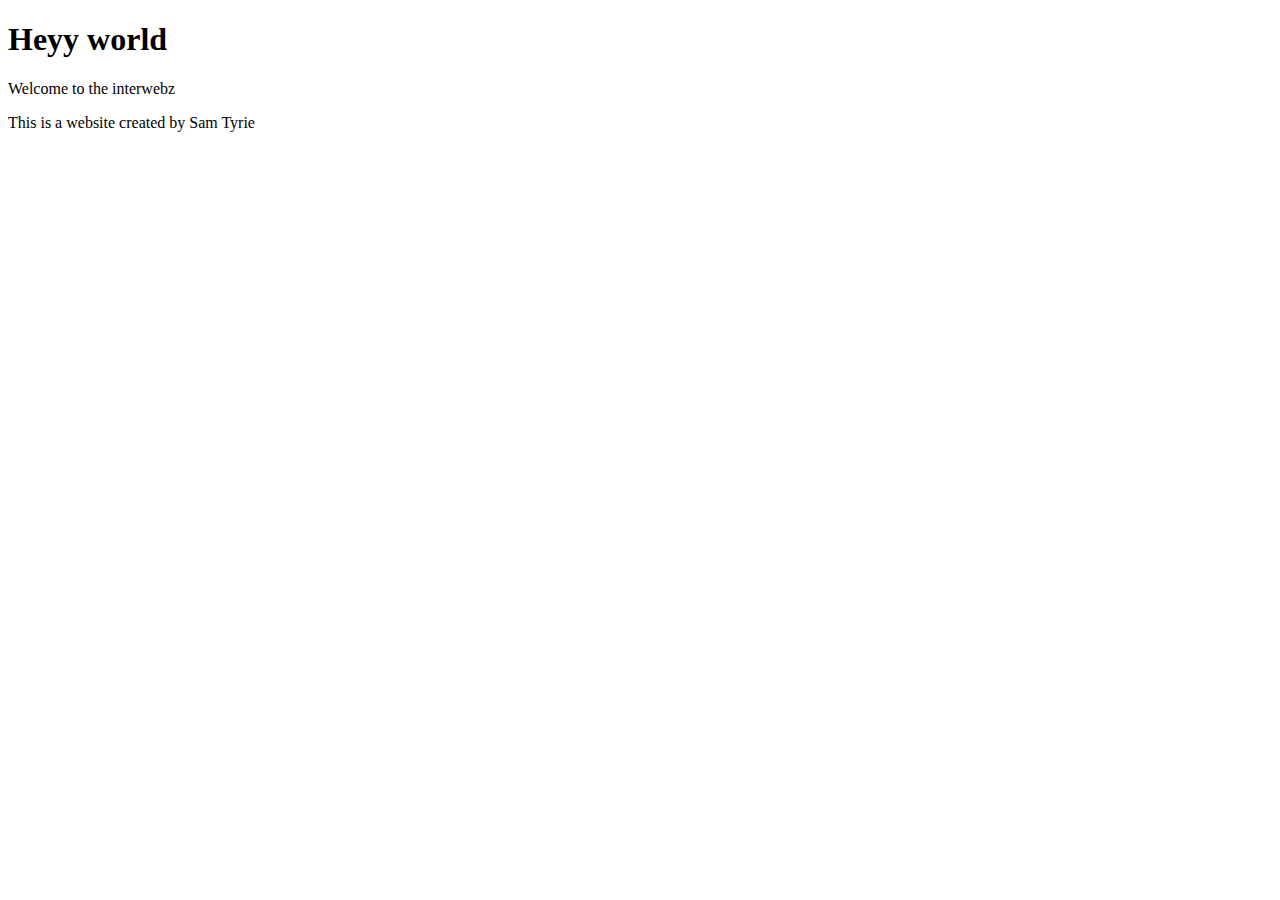
<file: demo/index.html>
<!DOCTYPE html>
<html lang="en">
<head>
    <meta charset="UTF-8">
    <meta name="viewport" content="width=device-width, initial-scale=1.0">
    <title>My first webpage</title>
</head>
<body>
    <h1>Heyy world</h1>
    <p>Welcome to the interwebz</p>
    <p>This is a website created by Sam Tyrie</p>
</body>
</html>
</file>
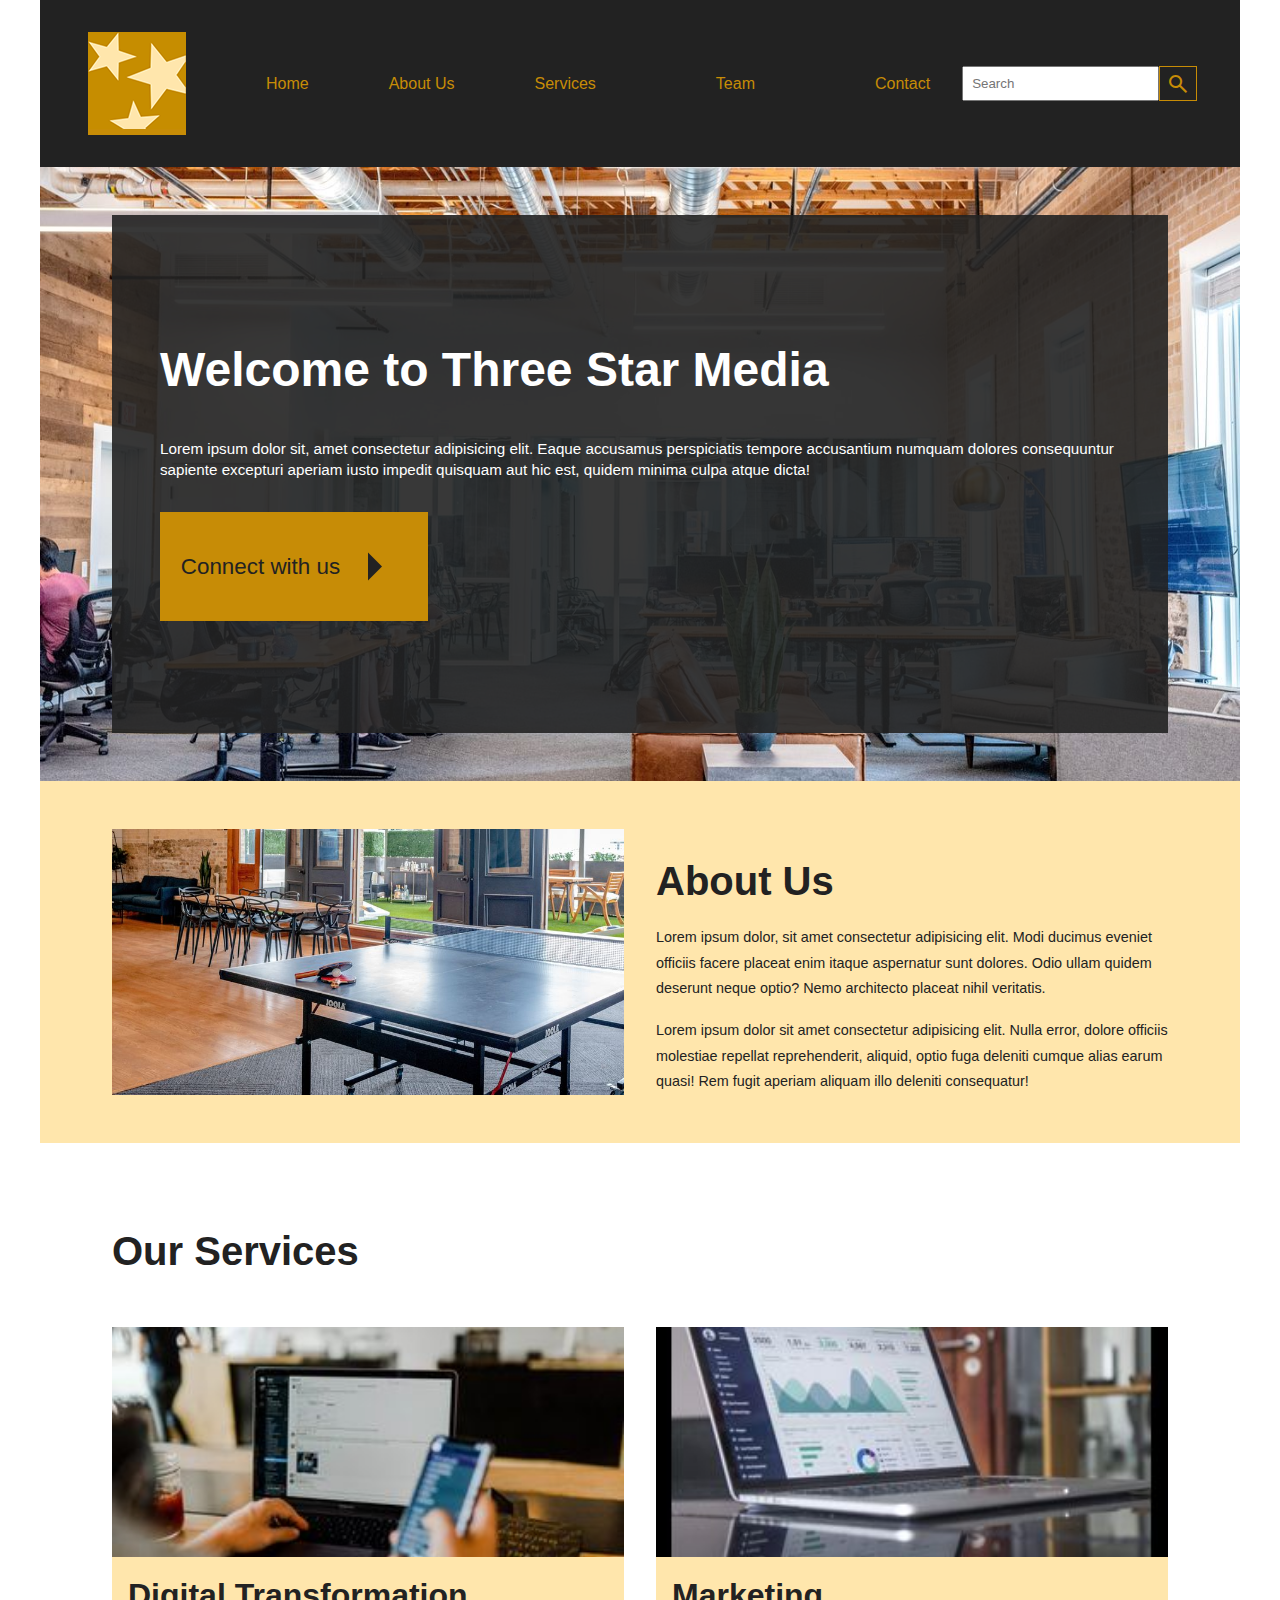
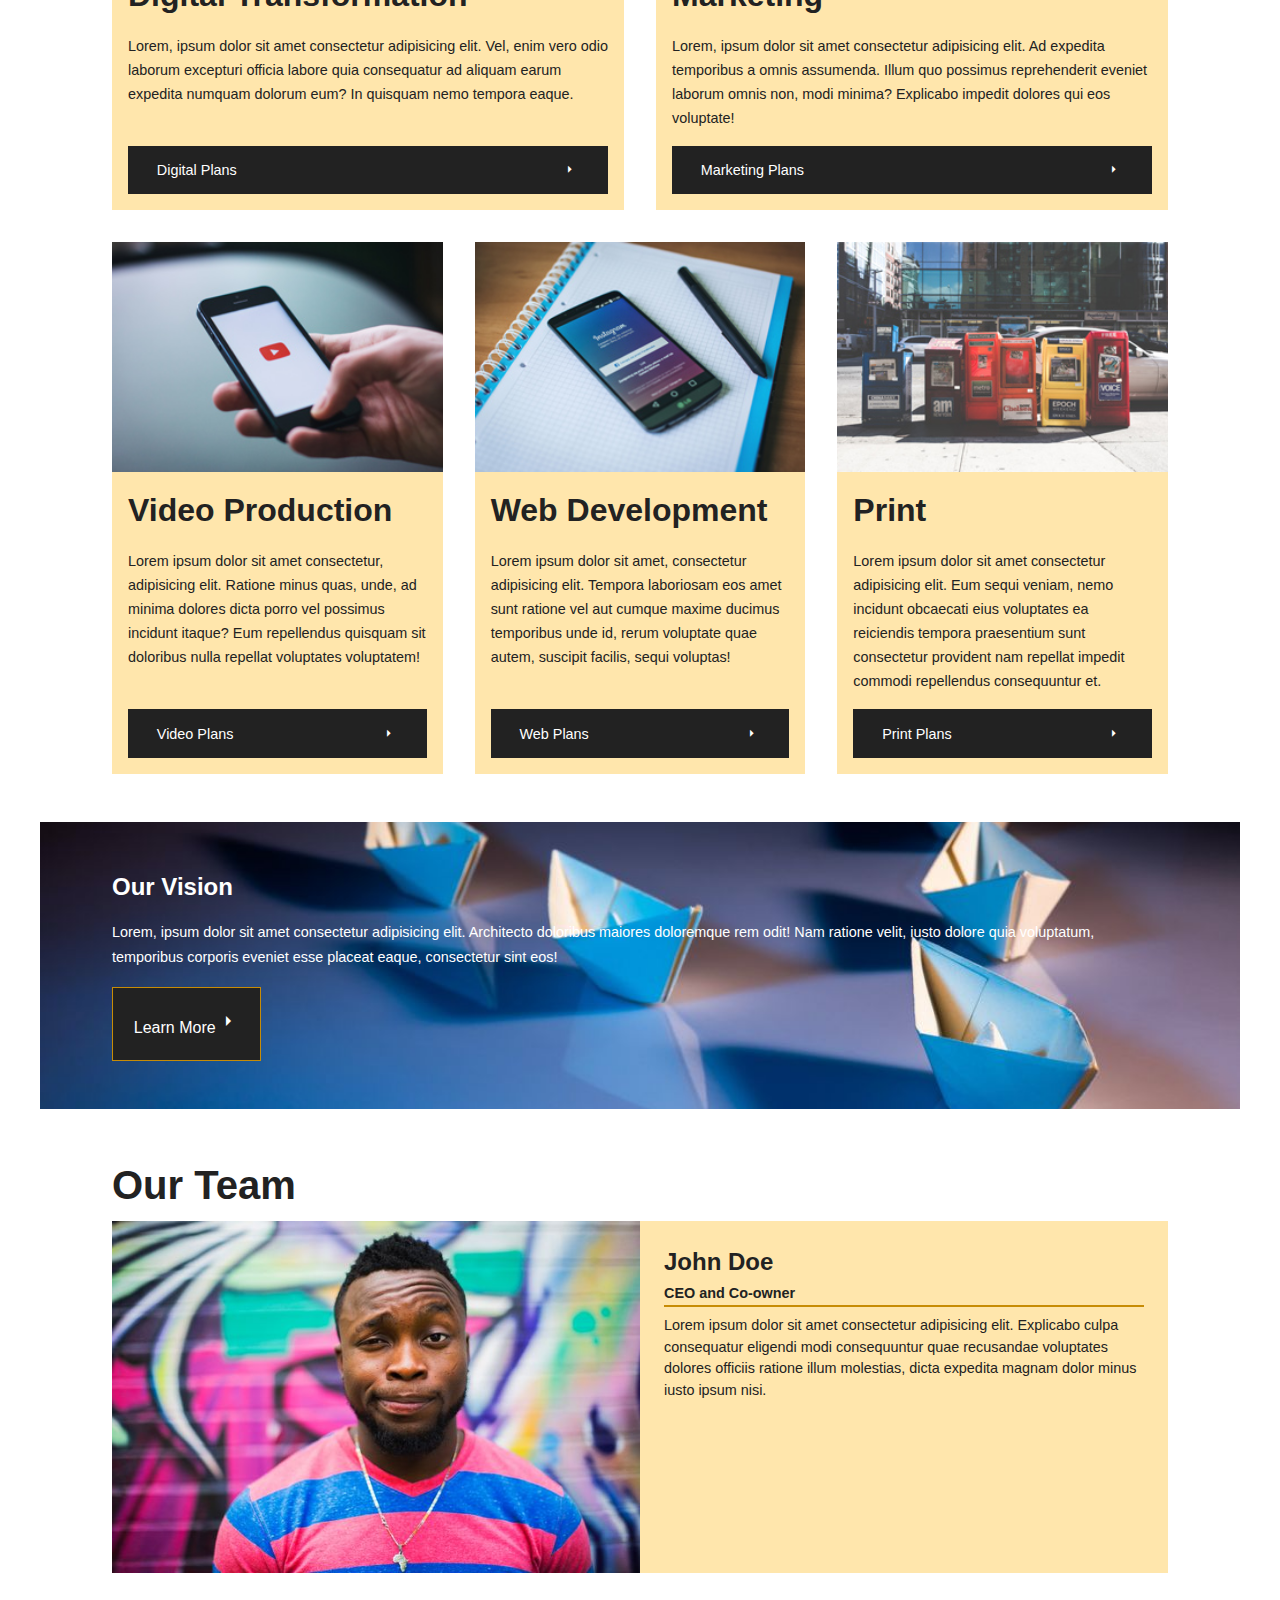
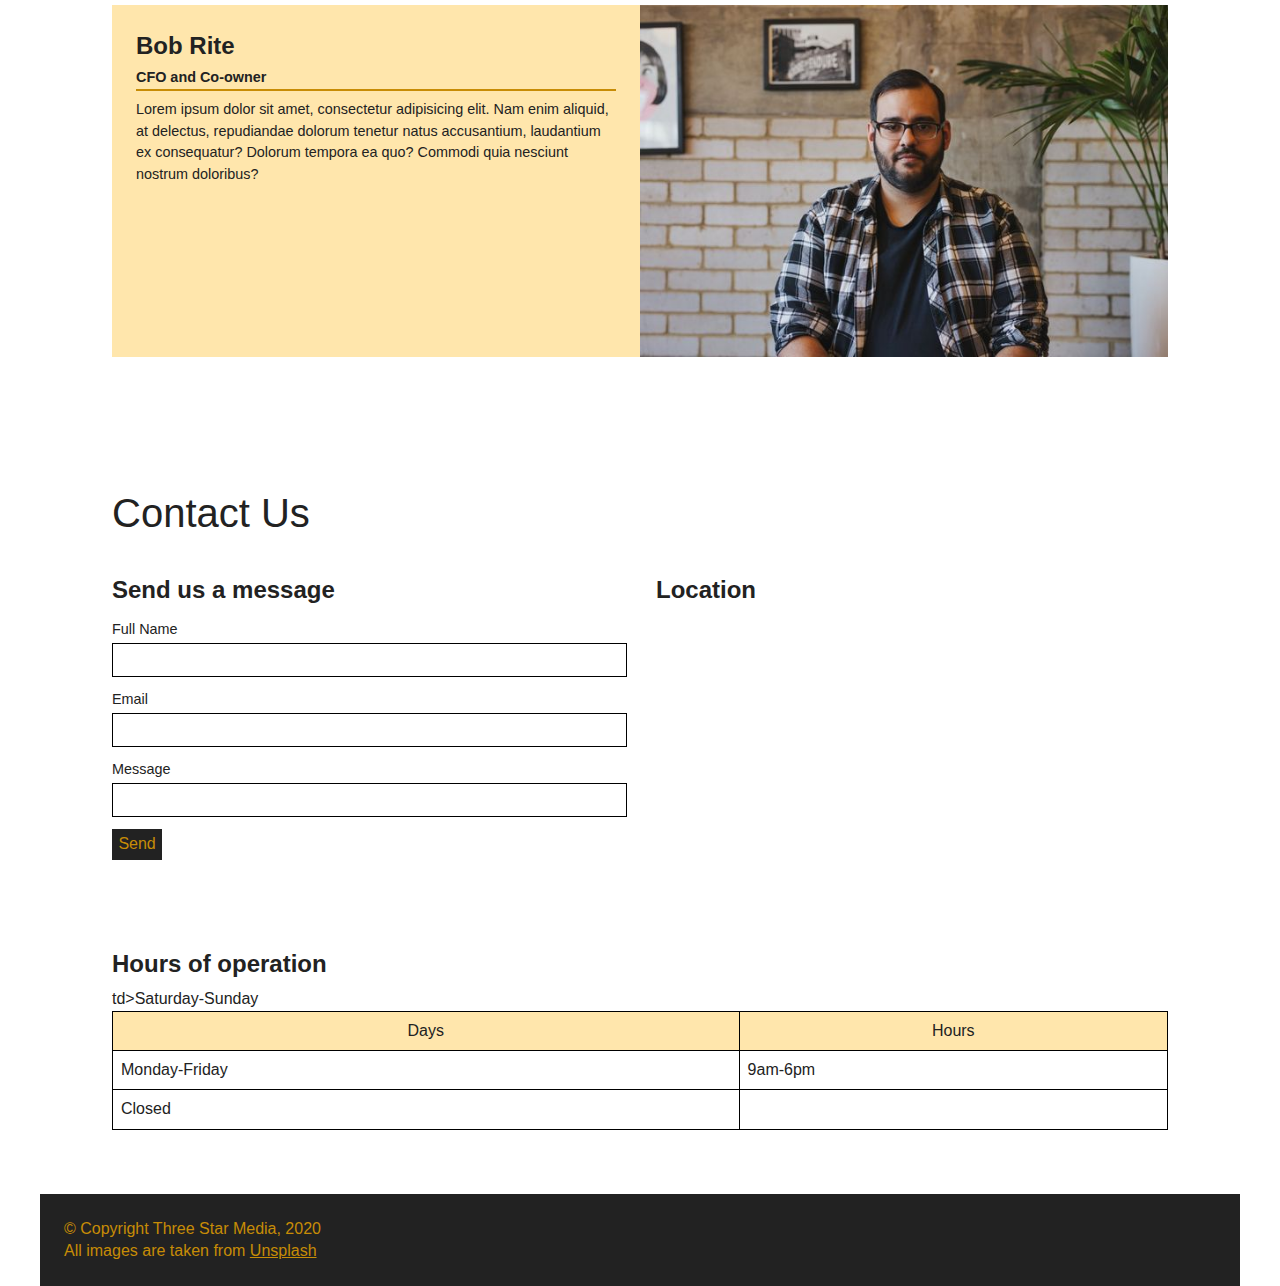
<file: final-project/index.html>
<!DOCTYPE html>
<html lang="en">

<head>
    <meta charset="UTF-8">
    <meta name="viewport" content="width=device-width, initial-scale=1.0">
    <!-- custom css linked -->
    <link rel="stylesheet" href="css/main.css">
    <!-- google icon link -->
    <link rel="stylesheet"
        href="https://fonts.googleapis.com/css2?family=Material+Symbols+Outlined:opsz,wght,FILL,GRAD@24,400,0,0" />
    <title>final-project</title>
</head>

<body>
    <div class="contain">
        <header>
            <!-- navigation -->
            <div class="navigation">
                <div class="logo">
                    <img src="images/logo.png" alt="three yellow stars company logo">
                </div>
                <nav>
                    <ul>
                        <li><a href="#home" class="home">Home</a></li>
                        <li><a href="#about" class="about-us">About Us</a></li>
                        <li><a href="#service" class="our-service">Services</a></li>
                        <li><a href="#team" class="team">Team</a></li>
                        <li><a href="#contact" class="contact">Contact</a></li>
                    </ul>
                </nav>
                <form class="search-bar" action="#" method="get">
                    <label for="search">Search</label>
                    <input type="text" id="search" placeholder="Search">
                    <button type="submit">
                        <span class="material-symbols-outlined">search</span>
                    </button>
                </form>
                </div>
                <!-- home -->
                <div class="wrapper">
                    <div class="mainheading">
                        <h1>Welcome to Three Star Media</h1>
                        <p>Lorem ipsum dolor sit, amet consectetur adipisicing elit. Eaque accusamus perspiciatis
                            tempore
                            accusantium numquam dolores consequuntur sapiente excepturi aperiam iusto impedit quisquam
                            aut hic
                            est, quidem minima culpa atque dicta!</p>
                        <a href="#" class="connect-button">Connect with us<span
                                class="material-symbols-outlined">arrow_right</span></a>
                    </div>
                </div>
        </header>
        <main>
            <!-- about us section -->
            <section id="about" class="about">
                <img src="images/about-us.jpg" alt="ping pong table in an event space">
                <div class="about-us-content">
                    <h2>About Us</h2>
                    <p>Lorem ipsum dolor, sit amet consectetur adipisicing elit. Modi ducimus eveniet officiis facere
                        placeat enim itaque aspernatur sunt dolores. Odio ullam quidem deserunt neque optio? Nemo
                        architecto
                        placeat nihil veritatis.</p>
                    <p>Lorem ipsum dolor sit amet consectetur adipisicing elit. Nulla error, dolore officiis molestiae
                        repellat reprehenderit, aliquid, optio fuga deleniti cumque alias earum quasi! Rem fugit aperiam
                        aliquam illo deleniti consequatur!</p>
                </div>
            </section>
            <!-- services section -->
            <section id="services" class="services">
                <h2>Our Services</h2>
                <!-- digital transformation article -->
                <article class="services-text">
                    <img src="images/digital.jpg" alt="person using laptop and phone">
                    <div class="service-info">
                        <h3>Digital Transformation</h3>
                        <p>Lorem, ipsum dolor sit amet consectetur adipisicing elit. Vel, enim vero odio laborum
                            excepturi
                            officia labore quia consequatur ad aliquam earum expedita numquam dolorum eum? In quisquam
                            nemo
                            tempora eaque.</p>
                        <!-- digital plans button -->
                        <a href="#" class="services-button">Digital Plans<span
                                class="material-symbols-outlined">arrow_right</span></a>
                    </div>
                </article>
                <!-- marketing article -->
                <article class="services-text">
                    <img src="images/marketing.jpg" alt="laptop on glass table">
                    <div class="service-info">
                        <h3>Marketing</h3>
                        <p>Lorem, ipsum dolor sit amet consectetur adipisicing elit. Ad expedita temporibus a omnis
                            assumenda. Illum quo possimus reprehenderit eveniet laborum omnis non, modi minima?
                            Explicabo
                            impedit dolores qui eos voluptate!</p>
                        <!-- marketing plans button -->
                        <a href="#" class="services-button">Marketing Plans<span
                                class="material-symbols-outlined">arrow_right</span></a>
                    </div>
                </article>
                <!-- video production article -->
                <article class="services-text">
                    <img src="images/video.jpg" alt="person holding phone with youtube logo displayed">
                    <div class="service-info">
                        <h3>Video Production</h3>
                        <p>Lorem ipsum dolor sit amet consectetur, adipisicing elit. Ratione minus quas, unde, ad minima
                            dolores dicta porro vel possimus incidunt itaque? Eum repellendus quisquam sit doloribus
                            nulla
                            repellat voluptates voluptatem!</p>
                        <!-- video plans button -->
                        <a href="#" class="services-button">Video Plans<span
                                class="material-symbols-outlined">arrow_right</span></a>
                    </div>
                </article>
                <!-- web dev article -->
                <article class="services-text">
                    <img src="images/web.jpg" alt="phone on grid paper with instagram displayed">
                    <div class="service-info">
                        <h3>Web Development</h3>
                        <p>Lorem ipsum dolor sit amet, consectetur adipisicing elit. Tempora laboriosam eos amet sunt
                            ratione vel aut cumque maxime ducimus temporibus unde id, rerum voluptate quae autem,
                            suscipit
                            facilis, sequi voluptas!</p>
                        <!-- web plans button -->
                        <a href="#" class="services-button">Web Plans<span
                                class="material-symbols-outlined">arrow_right</span></a>
                    </div>
                </article>
                <!-- print article -->
                <article class="services-text">
                    <img src="images/print.jpg" alt="newspaper boxes on sidewalk">
                    <div class="service-info">
                        <h3>Print</h3>
                        <p>Lorem ipsum dolor sit amet consectetur adipisicing elit. Eum sequi veniam, nemo incidunt
                            obcaecati eius voluptates ea reiciendis tempora praesentium sunt consectetur provident nam
                            repellat impedit commodi repellendus consequuntur et.</p>
                        <!-- print button -->
                        <a href="#" class="services-button">Print Plans<span
                                class="material-symbols-outlined">arrow_right</span></a>
                    </div>
                </article>
            </section>
            <!-- our vision section -->
            <section class="vision">

                <div class="vision-text">
                    <h2>Our Vision</h2>
                    <p>Lorem, ipsum dolor sit amet consectetur adipisicing elit. Architecto doloribus maiores doloremque
                        rem
                        odit! Nam ratione velit, iusto dolore quia voluptatum, temporibus corporis eveniet esse placeat
                        eaque, consectetur sint eos!</p>
                    <!-- our vision button -->
                    <a href="#" class="vision-button">Learn More<span class="material-symbols-outlined">arrow_right</span></a>
                </div>
            </section>
            <!-- our team section -->
            <section class="team">
                <h2>Our Team</h2>
                <!-- john doe article -->
                <article class="our-team">
                    <img src="images/john.jpg" alt="man smiling">
                    <div class="team-text">
                        <h3>John Doe</h3>
                        <h4>CEO and Co-owner</h4>
                        <p>Lorem ipsum dolor sit amet consectetur adipisicing elit. Explicabo culpa consequatur eligendi
                            modi consequuntur quae recusandae voluptates dolores officiis ratione illum molestias, dicta
                            expedita magnam dolor minus iusto ipsum nisi.</p>
                    </div>
                </article>
                <!-- bob rite article -->
                <article class="our-team">
                    <img src="images/bob.jpg" alt="man staring straight ahead">
                    <div class="team-text">
                        <h3>Bob Rite</h3>
                        <h4>CFO and Co-owner</h4>
                        <p>Lorem ipsum dolor sit amet, consectetur adipisicing elit. Nam enim aliquid, at delectus,
                            repudiandae dolorum tenetur natus accusantium, laudantium ex consequatur? Dolorum tempora ea
                            quo? Commodi quia nesciunt nostrum doloribus?</p>
                    </div>
                </article>
            </section>
            <!-- contact form, hours, location -->
            <section id="contact" class="contact-section">
                <h2>Contact Us</h2>
                <div class="contact-form">
                    <h3>Send us a message</h3>
                    <form action="#" method="post">
                        <!-- full name input -->
                        <label for="name">Full Name</label>
                        <input type="text" id="name" name="name">
                        <!-- email input -->
                        <label for="email">Email</label>
                        <input type="text" id="email" name="email">
                        <!-- message input -->
                        <label for="message">Message</label>
                        <input type="text" id="message" name="message">
                        <!-- submit button -->
                        <button type="submit">Send</button>
                    </form>
                </div>
                <!-- hours -->
                <div class="hours">
                    <h3>Hours of operation</h3>
                    <table>
                        <thead>
                            <tr>
                                <th>Days</th>
                                <th>Hours</th>
                            </tr>
                        </thead>
                        <tbody>
                            <tr>
                                <td>Monday-Friday</td>
                                <td>9am-6pm</td>
                            </tr>
                            <tr>
                                td>Saturday-Sunday</td>
                                <td>Closed</td>
                            </tr>
                        </tbody>
                    </table>
                </div>
                <!-- location -->
                <div class="location">
                    <h3>Location</h3>
                    <iframe
                        src="https://www.google.com/maps/embed?pb=!1m18!1m12!1m3!1d2804.000400033023!2d-75.76063267461747!3d45.34880419113208!2m3!1f0!2f0!3f0!3m2!1i1024!2i768!4f13.1!3m3!1m2!1s0x4cce0718cc4a6ad7%3A0xc6cc467725843e2b!2sAlgonquin%20College%20-%20Ottawa%20Campus!5e0!3m2!1sen!2sca!4v1764281993674!5m2!1sen!2sca"
                        width="600" height="450" style="border:0;" allowfullscreen="" loading="lazy"
                        referrerpolicy="no-referrer-when-downgrade"></iframe>
                </div>
            </section>
        </main>
        <!-- footer copyright -->
        <footer>
            <p>&copy; Copyright Three Star Media, 2020</p>
            <p>All images are taken from <a href="https://unsplash.com/">Unsplash</a></p>
        </footer>
    </div>
</body>

</html>
</file>
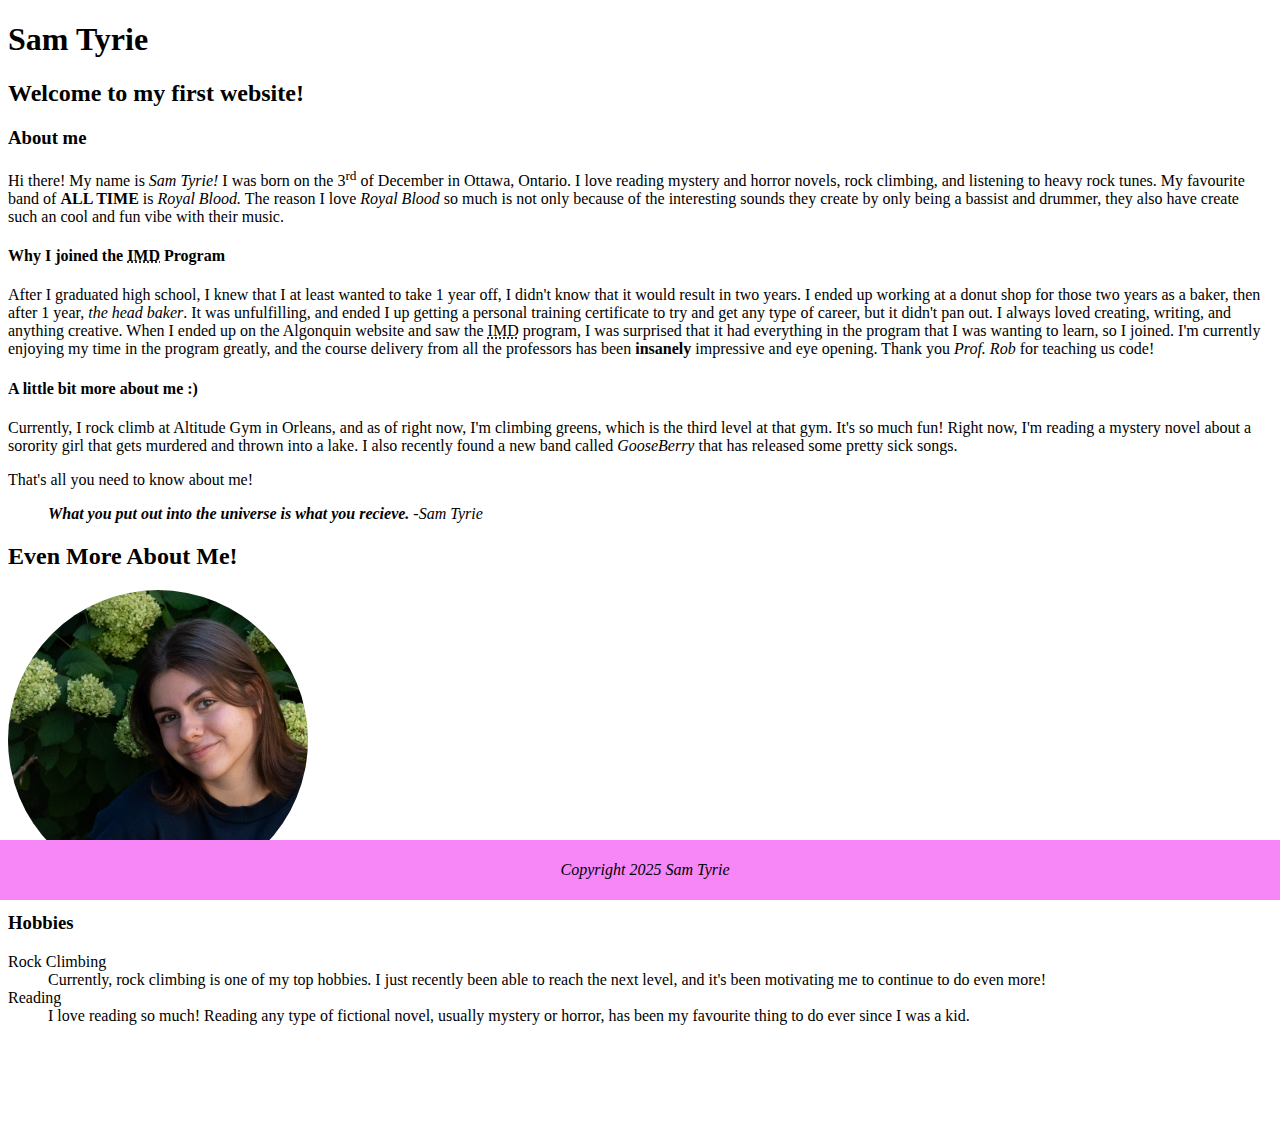
<file: html-assignment/index.html>
<!DOCTYPE html>
<html lang="en">
<head>
    <meta charset="UTF-8">
    <meta name="viewport" content="width=device-width, initial-scale=1.0">
    <title>Html Assignment</title>
</head>
<style>
footer{
    text-align: center;
    padding: 5px;
    background: #f787f7;
    position: fixed;
    bottom: 0;
    left: 0;
    width: 100%;
    }
img{
    width: 300px;
    height: 300px;
    border-radius: 50%;
    object-fit: cover
    }
</style>
<body>
    <header>
        <h1>Sam Tyrie</h1>
    </header>
    <main>
        <h2>Welcome to my first website!</h2>
        <section>
            <article>
                <h3>About me</h3>
                <p>Hi there! My name is <em>Sam Tyrie!</em> I was born on the 3<sup>rd</sup> of December in Ottawa, Ontario. I love reading mystery and horror novels, rock climbing, and listening to heavy rock tunes. My favourite band of <strong>ALL TIME</strong> is <em>Royal Blood.</em> The reason I love <em>Royal Blood</em> so much is not only because of the interesting sounds they create by only being a bassist and drummer, they also have create such an cool and fun vibe with their music.</p>
            </article>
            <article>
                <h4>Why I joined the <abbr title="Interactive Media Design">IMD</abbr> Program</h4>
                <p>After I graduated high school, I knew that I at least wanted to take 1 year off, I didn't know that it would result in two years. I ended up working at a donut shop for those two years as a baker, then after 1 year, <em>the head baker</em>. It was unfulfilling, and ended I up getting a personal training certificate to try and get any type of career, but it didn't pan out. I always loved creating, writing, and anything creative. When I ended up on the Algonquin website and saw the <abbr title="Interactive Media Design">IMD</abbr> program, I was surprised that it had everything in the program that I was wanting to learn, so I joined. I'm currently enjoying my time in the program greatly, and the course delivery from all the professors has been <strong>insanely</strong> impressive and eye opening. Thank you <em>Prof. Rob</em> for teaching us code!</p>
            </article>
            <article>
                <h4>A little bit more about me :)</h4>
                <p>Currently, I rock climb at Altitude Gym in Orleans, and as of right now, I'm climbing greens, which is the third level at that gym. It's so much fun! Right now, I'm reading a mystery novel about a sorority girl that gets murdered and thrown into a lake. I also recently found a new band called <em>GooseBerry</em> that has released some pretty sick songs.</p>
                <p>That's all you need to know about me!</p>
            </article>
            <article>
                <blockquote>
                    <strong><em>What you put out into the universe is what you recieve.</em></strong> <cite>-Sam Tyrie</cite>
                </blockquote>
            </article>
        </section>
        <section>
            <h2>Even More About Me!</h2>
            <img src="images/samtyrie.jpg" alt="picture of sam tyrie">
            <h3>Hobbies</h3>
            <dl>
                <dt>Rock Climbing</dt>
                <dd>Currently, rock climbing is one of my top hobbies. I just recently been able to reach the next level, and it's been motivating me to continue to do even more!</dd>
                <dt>Reading</dt>
                <dd>I love reading so much! Reading any type of fictional novel, usually mystery or horror, has been my favourite thing to do ever since I was a kid.</dd>
            </dl>
            <br>
            <br>
            <br>
            <br>
            <br>

            
        </section>
    </main>
    <footer>
        <p><em>Copyright 2025 Sam Tyrie</em></p>
    </footer>
</body>
</html>
</file>
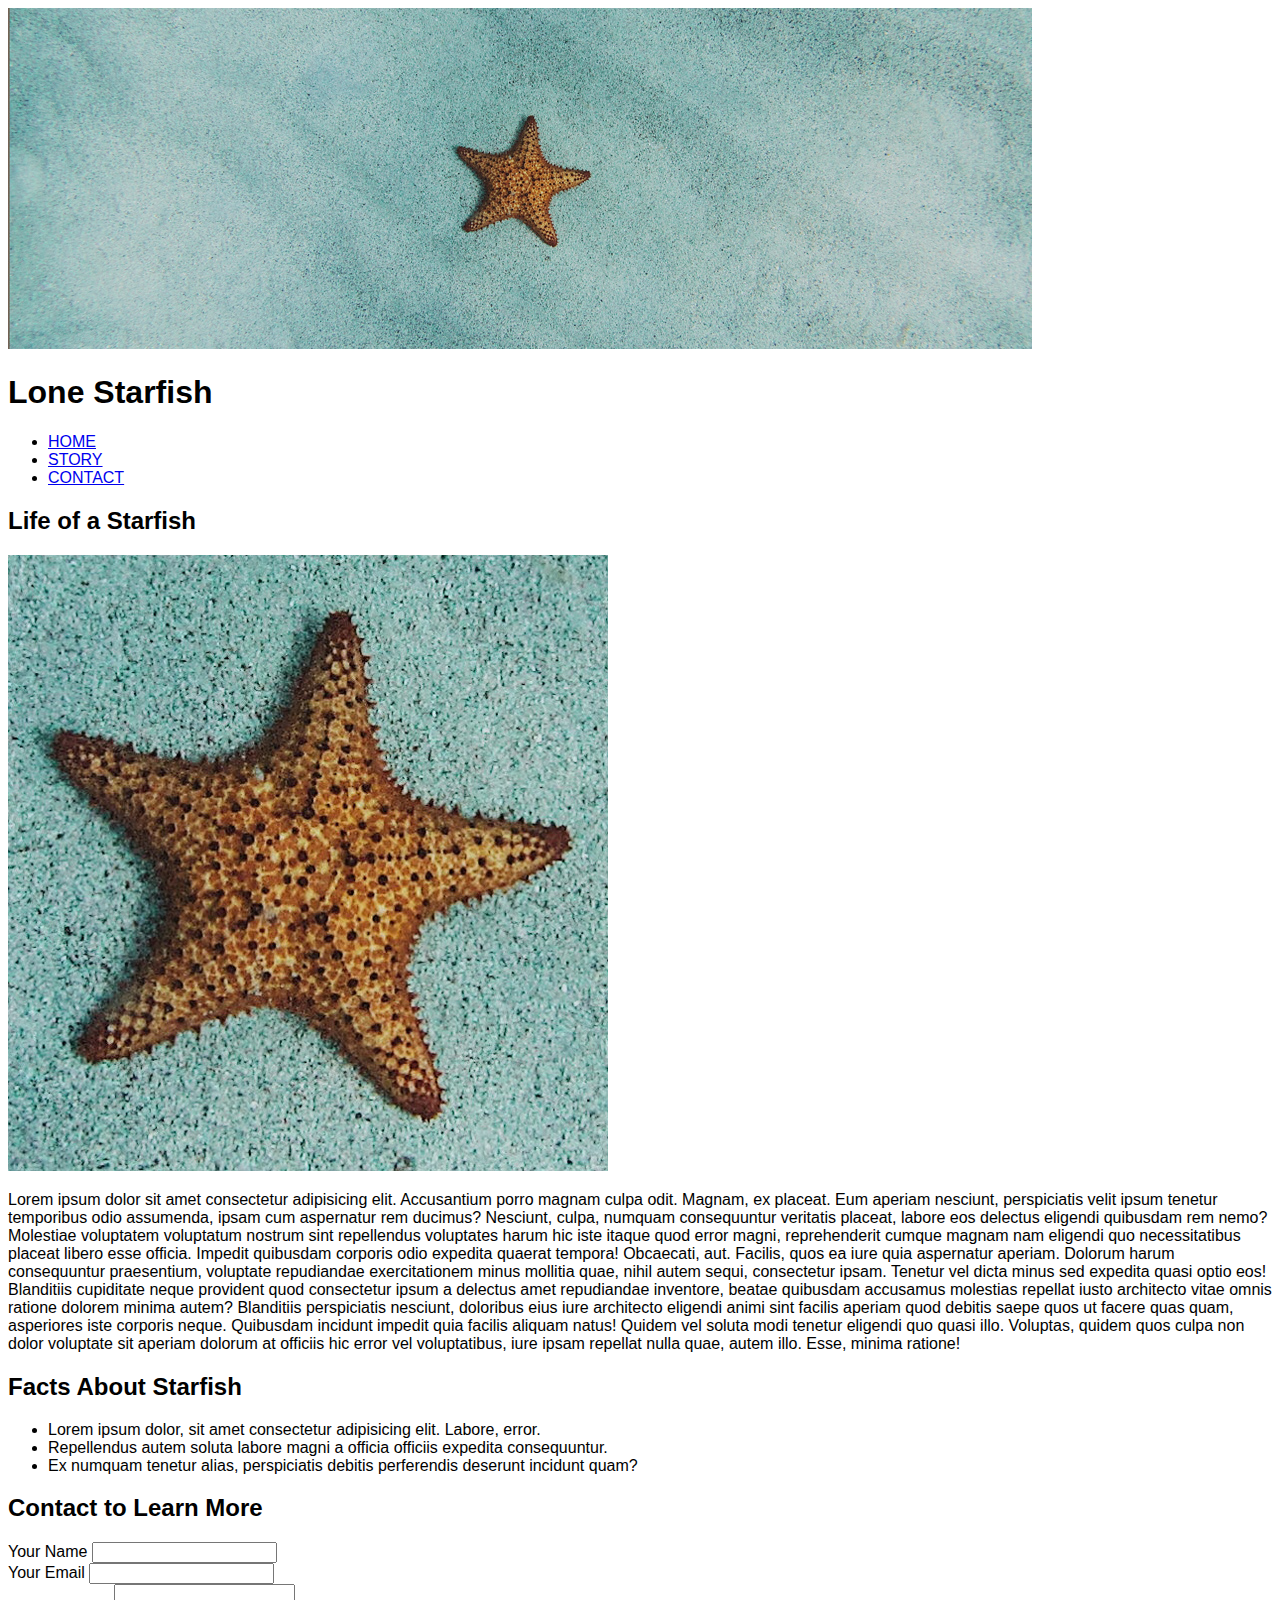
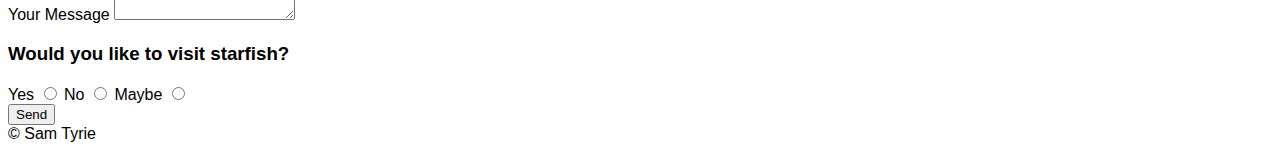
<file: midterm/index.html>
<!DOCTYPE html>
<html lang="en">
<head>
    <meta charset="UTF-8">
    <meta name="viewport" content="width=device-width, initial-scale=1.0">
    <title>midterm tyri0004</title>
    <link href="css/main.css" rel="stylesheet">
</head>
<body>
    <div class="wrapper">
    <header>
        <img src="images/lone-starfish-wide.jpg" alt="Image of a Starfish Wide">
        <h1>Lone Starfish</h1>
        <nav>
            <ul>
                <li><a href="#">HOME</a></li>
                <li><a href="#">STORY</a></li>
                <li><a href="#">CONTACT</a></li>
            </ul>
        </nav>
    </header>
    <main>
        <div class="float">
        <h2>Life of a Starfish</h2>
        <img src="images/lone-starfish.jpg" alt="Image of Starfish Square">
        <p>Lorem ipsum dolor sit amet consectetur adipisicing elit. Accusantium porro magnam culpa odit. Magnam, ex placeat. Eum aperiam nesciunt, perspiciatis velit ipsum tenetur temporibus odio assumenda, ipsam cum aspernatur rem ducimus? Nesciunt, culpa, numquam consequuntur veritatis placeat, labore eos delectus eligendi quibusdam rem nemo? Molestiae voluptatem voluptatum nostrum sint repellendus voluptates harum hic iste itaque quod error magni, reprehenderit cumque magnam nam eligendi quo necessitatibus placeat libero esse officia. Impedit quibusdam corporis odio expedita quaerat tempora! Obcaecati, aut. Facilis, quos ea iure quia aspernatur aperiam. Dolorum harum consequuntur praesentium, voluptate repudiandae exercitationem minus mollitia quae, nihil autem sequi, consectetur ipsam. Tenetur vel dicta minus sed expedita quasi optio eos! Blanditiis cupiditate neque provident quod consectetur ipsum a delectus amet repudiandae inventore, beatae quibusdam accusamus molestias repellat iusto architecto vitae omnis ratione dolorem minima autem? Blanditiis perspiciatis nesciunt, doloribus eius iure architecto eligendi animi sint facilis aperiam quod debitis saepe quos ut facere quas quam, asperiores iste corporis neque. Quibusdam incidunt impedit quia facilis aliquam natus! Quidem vel soluta modi tenetur eligendi quo quasi illo. Voluptas, quidem quos culpa non dolor voluptate sit aperiam dolorum at officiis hic error vel voluptatibus, iure ipsam repellat nulla quae, autem illo. Esse, minima ratione!</p>
        </div>
        <div class="list">
            <h2>Facts About Starfish</h2>
            <ul>
                <li>Lorem ipsum dolor, sit amet consectetur adipisicing elit. Labore, error.</li>
                <li>Repellendus autem soluta labore magni a officia officiis expedita consequuntur.</li>
                <li>Ex numquam tenetur alias, perspiciatis debitis perferendis deserunt incidunt quam?</li>
            </ul>
        </div>
        <div class="form">
            <h2>Contact to Learn More</h2>
            <form action="#">
                <div>
                    <label for="name">Your Name</label>
                    <input type="text" name="Your Name" id="name">
                </div>
                <div>
                    <label for="email">Your Email</label>
                    <input type="text" name="Your Email" id="email">
                </div>
                <div>
                    <label for="message">Your Message</label>
                    <textarea name="Your Message" id="message"></textarea>
                </div>
                <div class="head3">
                    <h3>Would you like to visit starfish?</h3>
                </div>
                <div class="radio">
                    <label for="yes">Yes</label>
                    <input type="radio" name="star" id="yes">
                    <label for="no">No</label>
                    <input type="radio" name="star" id="no">
                    <label for="maybe">Maybe</label>
                    <input type="radio" name="star" id="maybe">
                </div>
                <button>Send</button>
            </form>
        </div>
    </main>
    <footer>&copy; Sam Tyrie</footer>
    </div>
</body>
</html>
</file>
<file: midterm/css/main.css>
body{
    font-family: Arial, Helvetica, sans-serif;

}
</file>
<file: final-project/css/main.css>
/* http://meyerweb.com/eric/tools/css/reset/ 
   v2.0 | 20110126
   License: none (public domain)
*/

html, body, div, span, applet, object, iframe,
h1, h2, h3, h4, h5, h6, p, blockquote, pre,
a, abbr, acronym, address, big, cite, code,
del, dfn, em, img, ins, kbd, q, s, samp,
small, strike, strong, sub, sup, tt, var,
b, u, i, center,
dl, dt, dd, ol, ul, li,
fieldset, form, label, legend,
table, caption, tbody, tfoot, thead, tr, th, td,
article, aside, canvas, details, embed, 
figure, figcaption, footer, header, hgroup, 
menu, nav, output, ruby, section, summary,
time, mark, audio, video {
	margin: 0;
	padding: 0;
	border: 0;
	font-size: 100%;
	font: inherit;
	vertical-align: baseline;
}
/* HTML5 display-role reset for older browsers */
article, aside, details, figcaption, figure, 
footer, header, hgroup, menu, nav, section {
	display: block;
}
body {
	line-height: 1;
}
ol, ul {
	list-style: none;
}
blockquote, q {
	quotes: none;
}
blockquote:before, blockquote:after,
q:before, q:after {
	content: '';
	content: none;
}
table {
	border-collapse: collapse;
	border-spacing: 0;
}

/* custom css start */
/* header section */
/* nav */
body{
	line-height: 1.4; 
	font-family: "Open Sans", Arial, Helvetica, sans-serif;
	color: #222222;
}
.contain{
	max-width: 1200px;
	margin: 0 auto; 	
}
.navigation{
	background-color:#222222;
	padding: 0.5rem; 
}
.logo{
	background-color: #c78c06;
	padding: 0.7rem 0rem 3.5rem 0rem; 
	width: 100%; 
}
.navigation nav{ 
	margin-top: -3rem;
}
.home{
	color:#222222;

}
nav ul{
	display: flex; 
	flex-direction: column; 
	align-items: center; 
	line-height: 3.6rem; 
}
nav a{
	text-decoration: none; 
	color:#c78c06; 
	padding: 1rem 2rem; 

}
nav a:hover{
	background-color: #c78c06;
	color: #222222;	
}
/* search bar */
.search-bar{
	display: flex;
}
.search-bar input{
	flex: 1; 
	padding: 0.5rem; 
}
.search-bar button{
	background-color: #222222;
	border: 1px solid #c78c06; 
	color: #c78c06;
	display: flex; 
	align-items: center;
	justify-content: center;
}
.search-bar label{
	display: none;
}
.wrapper{
	background-image: url(../images/main-banner.jpg);
	background-size: cover;
	background-position: center;
	background-repeat: no-repeat;
	min-height: 450px; 
	display: flex; 
	align-items: center;
	padding: 3rem 0rem;
}
.mainheading{
	background-color: rgba(34,34,34,0.9);
	color: #ffffff; 
	padding: 1rem 1rem; 
	margin-right: 0; 

}
.mainheading h1{
	font-size: 3rem; 
	margin-bottom: 1.5rem; 
	font-weight: bold; 
	line-height: 1.8; 
}
.mainheading p{
	font-size: 0.95rem; 
	margin-bottom: 2rem;
}
.connect-button{
	display: inline-flex;
	align-items: center;
	background-color: #c78c06;
	font-size: 1.4rem;
	text-decoration: none;
	padding: 1.3rem; 
	color: #222222;
}
.connect-button span{
	font-size: 4.2rem; 
}
/* about-us section */
.about{
	background-color: #ffe6ac;
	padding: 2rem 1rem;
	margin-bottom: 2rem;
}
.about img{
	width: 100%;
	display: block; 

}
.about-us-content{
	padding-top: 1.5rem; 
}
.about-us-content h2{
	font-size: 2.5rem;
	font-weight: bold; 
}
.about-us-content p{
	font-size: 0.9rem; 
	line-height: 1.6rem;
	margin-top: 1rem; 
}
/* services section*/
.services{
	padding: 2rem 1rem; 
}
.services h2{
	font-size: 2.5rem; 
	font-weight: bold;
	margin-bottom: 0.5rem; 
}
.services-text{
	background-color: #ffe6ac;
	margin-bottom: 1.5rem;
}

.services-text img{
	width: 100%; 
	display: block; 
}

.service-info{ 
	padding: 1rem; 
}
.service-info h3{
	font-size: 2rem; 
	font-weight: bold; 
	margin-bottom: 1rem; 
}
.service-info p{
	font-size: 0.9rem; 
	line-height: 1.5rem; 
	margin-bottom: 1rem; 
}
/* buttons for services */
.services-button{
	display: inline-flex; 
	align-items: center; 
	background-color: #222222;
	color: #ffffff; 
	text-decoration: none; 
	padding: 1.6rem; 
	font-size: 1.3rem; 
}
.services span{
	font-size: 4rem; 
}
/* vision section */
.vision-text{
	background-image: url(../images/vision.jpg);
	background-size: cover;
	background-position: center;
	color:#ffffff;
	padding: 1.5rem;
}
.vision-text h2{
	font-size: 1.5rem;
	font-weight: bold; 
	margin-bottom: 1rem; 
}
.vision-text p{
	font-size: 0.9rem; 
	line-height: 1.6rem;
	margin-bottom: 1rem;
}
.vision-button{
	display:inline-block;
	text-decoration: none;
	padding: 1.3rem;
	background-color: #222222;
	border: 1px solid #c78c06;
	color:#ffffff;
	font-size: 1rem;
}
/* team section */
.team{
	padding: 2rem 1rem; 
}
.team h2{
	font-size: 2.5rem;
	margin-bottom: 0.5rem;
	font-weight: bold;
}
.our-team{
	background-color: #ffe6ac;
	margin-bottom: 0.5rem;
}
.our-team img{
	width: 100%;
	display: block;
}
.team-text{
	padding: 1rem;
}
.team-text h3{
	font-size: 1.5rem;
	font-weight: bold; 
	margin-bottom: 0.25rem;
}
.team-text h4{
	font-size: 0.9rem;
	font-weight: bold; 
	color: #222222;
	margin-bottom: 0.5rem; 
	padding-bottom: 0.15rem; 
	border-bottom: 2px solid #c78c06; 
}
.team-text p{
	font-size: 0.9rem; 
	line-height: 1.5; 
}
/* contact section */
.contact-section{
	padding: 2rem 1rem;
}
.contact-section h2{
	font-size: 2.5rem;
}
.contact-form{
	margin-bottom: 2rem; 
}
.contact-form h3{
	font-size: 1.5rem;
	font-weight: bold; 
	margin-bottom: 0.75rem; 
}
.contact-form label{
	display: block; 
	font-size: 0.9rem; 
	margin-bottom: 0.25rem; 
}
.contact-form input, .contact-form textarea{
	width:97%; 
	padding: 0.5rem;
	margin-bottom: 0.75rem;
	border: 1px solid black; 
	font-size: 0.9rem; 
}
.contact-form button{
	background-color: #222222;
	color:#c78c06;
	border: none;
	padding: 0.4rem 0.4rem; 
	font-size: 1rem; 
	font-weight: 500; 
}
/* hours */
.hours{
	margin-bottom: 2rem; 
}
.hours h3{
	font-size: 1.5rem; 
	font-weight: bold; 
	margin-bottom: 0.5rem; 
}
.hours table{
	width: 100%;
	border: 1px solid black; 
}
.hours th, .hours td{
	border: 1px solid black; 
	padding: 0.5rem; 
	font-size: 1rem; 
	text-align: left;
}
.hours th{
	text-align: center;
}
.hours thead{
	background-color: #ffe6ac;
	text-align: center;
}
/* location */
.location h3{
	font-size: 1.5rem; 
	font-weight: bold; 
	margin-bottom: 0.5rem; 
}
.location iframe{
	width: 100%;
	height: 300px; 
	display: block; 

} 
/* footer */
footer{
	margin-top: 1rem; 
	background-color: #222222;
	color: #c78c06;
	padding: 1.5rem; 
}
footer a{
	color: #c78c06;
}
/* Desktop layout start */

@media screen and (min-width: 760px){
	/* navigation and header */
	.navigation {
		display: flex; 
		align-items: center; 
		padding: 2rem;
	}
	.logo{
		padding: 0rem 0rem; 
		width: auto;
		margin-left: 1rem;
	
	}
	.navigation nav{
		margin-top: 0; 
		margin-left: 1rem; 
	}
	nav ul{
		display: flex; 
		flex-direction: row; 
		gap: 1rem;
		margin-left: 2rem;
	}
	.home{
		color:#c78c06;
	}
	/* main heading section */
	.wrapper{
		display: flex; 
		justify-content: center; 
		min-height: 500px; 
	}
	.mainheading{
		max-width: 80%;
		padding: 7rem 3rem;
	}
	/* about */
	.about{
		display: grid; 
		grid-template-columns: 1fr 1fr;
		gap: 2rem;
		align-items: center; 
		padding: 3rem 4.5rem; 
	}
	.about img{
		width: 100%; 
		height: 100%;
		object-fit: cover; 
	}
	/* services */
	.services{
		padding: 3rem 4.5rem; 
		display: grid;
		grid-template-columns:  repeat(6, 1fr);
		column-gap: 2rem;
		row-gap: 2rem;
	}
	.services h2{
		grid-column: 1/-1;
		margin-bottom: 1rem;
		
	}
	.services-text{
		display: flex; 
		flex-direction: column; 
		margin-bottom: 0;
		background-color: #ffe6ac;
	}

	.services-text:nth-of-type(1),
	.services-text:nth-of-type(2){
		grid-column: span 3;
	}

	.services-text:nth-of-type(3),
	.services-text:nth-of-type(4), 
	.services-text:nth-of-type(5){
		grid-column: span 2;
	}

	.services-text img{
		width: 100%;
		height: 230px; 
		object-fit: cover; 
		display: block;
	}
	.service-info{
		flex: 1; 
		padding: 1rem;
		display: flex; 
		flex-direction: column;
	}
	/* service buttons */
	.services-button{
		display: inline-flex; 
		align-items: center; 
		justify-content: space-between; 
		background-color: #222222;
		color: #ffffff;
		text-decoration: none;
		padding: 0.9rem 1.8rem;
		font-size: 0.9rem; 
		margin-top: auto;
	}
	.services-button .material-symbols-outlined{
		font-size: 1.1rem;
		margin-left: 1.5rem;
	}
	/* vision */
	.vision-text{
		padding: 3rem 4.5rem;
	}
	/* team */
	.team{
		padding: 3rem 4.5rem;
	}
	.our-team{
		display: grid; 
		grid-template-columns: 1fr 1fr; 
		margin-bottom: 2rem; 
	}
	.our-team img{
		width: 100%;
		height: 100%;
		object-fit: cover; 

	}
	.team-text {
		padding: 1.5rem;
	}
	.our-team:nth-of-type(2) img{
		order: 2;
	}
	.our-team:nth-of-type(2) .team-text{
		order: 1;
	}

	/* contact, hours, map */
	.contact-section{
		padding: 3rem 4.5rem;
		display: grid; 
		grid-template-columns: 2fr 2fr;
		grid-template-areas: 
		"title title"
		"form map"
		"hours hours";
		column-gap: 2rem; 
		row-gap: 2rem; 
	}
	.contact-section h2{
		grid-area: title; 

	}
	.contact-form{
		grid-area: form; 
		margin-bottom: 0;
	}
	.location{
		grid-area: map;
	}
	.hours{
		grid-area: hours;
		margin-bottom: 0;
	}




}
</file>
